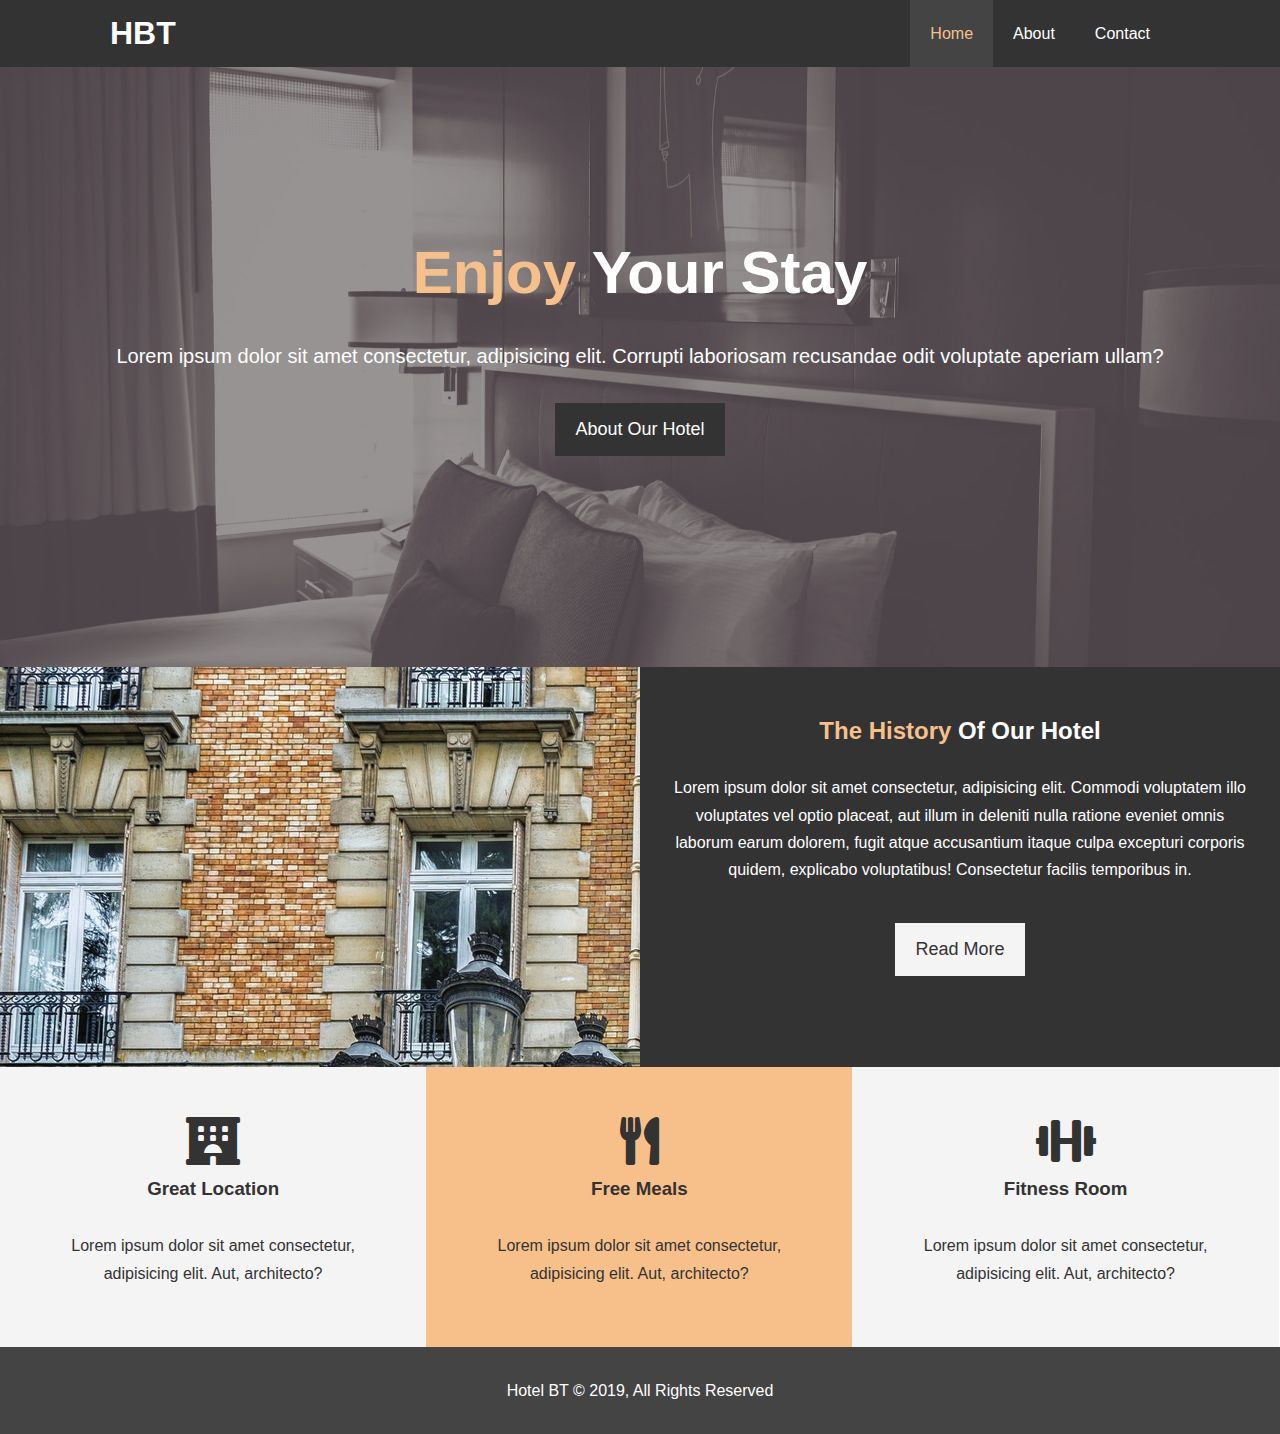
<file: index.html>
<!DOCTYPE html>
<html lang="en">
<head>
  <meta charset="UTF-8">
  <meta name="viewport" content="width=device-width, initial-scale=1.0">
  <meta http-equiv="X-UA-Compatible" content="ie=edge">
  <meta name="description" content="Welcome to the most exdroniray hotel in Boston Massachusets">
  <meta name="keywords" content="hotel, boston hotel">
  <link rel="stylesheet" href="https://use.fontawesome.com/releases/v5.9.0/css/all.css">
  <link rel="stylesheet" href="./css/style.css">
  <link rel="stylesheet" media="screen and (max-width: 768px)" href="./css/mobile.css">
  <title>Hotel BT | Welcome</title>
</head>
<body>
  <header>
    <nav id="navbar">
      <div class="container">
        <h1 class="logo"><a href="index.html">HBT</a></h1>
        <ul>
          <li><a class="current" href="index.html">Home</a></li>
          <li><a href="about.html">About</a></li>
          <li><a href="contact.html">Contact</a></li>
        </ul>
      </div>
    </nav>
    <div id="showcase">
      <div class="container">
        <div class="showcase-content">
          <h1><span class="text-primary">Enjoy</span> Your Stay</h1>
          <p class="lead">Lorem ipsum dolor sit amet consectetur, adipisicing elit. Corrupti laboriosam recusandae odit voluptate aperiam ullam?</p>
          <a class="btn" href="about.html">About Our Hotel</a>
        </div>
      </div>
    </div>
  </header>
  <section id="home-info" class="bg-dark">
    <div class="info-img"></div>
    <div class="info-content">
      <h2><span class="text-primary">The History</span> Of Our Hotel</h2>
      <p>Lorem ipsum dolor sit amet consectetur, adipisicing elit. Commodi voluptatem illo voluptates vel optio placeat, aut illum in deleniti nulla ratione eveniet omnis laborum earum dolorem, fugit atque accusantium itaque culpa excepturi corporis quidem, explicabo voluptatibus! Consectetur facilis temporibus in.</p>
      <a class="btn btn-light" href="about.html">Read More</a>
    </div>
  </section>
  <section id="features">
    <div class="box bg-light">
      <i class="fas fa-hotel fa-3x"></i>
      <h3>Great Location</h3>
      <p>Lorem ipsum dolor sit amet consectetur, adipisicing elit. Aut, architecto?</p>
    </div>
    <div class="box bg-primary">
      <i class="fas fa-utensils fa-3x"></i>
      <h3>Free Meals</h3>
      <p>Lorem ipsum dolor sit amet consectetur, adipisicing elit. Aut, architecto?</p>   
    </div>
    <div class="box bg-light">
      <i class="fas fa-dumbbell fa-3x"></i>
      <h3>Fitness Room</h3>
      <p>Lorem ipsum dolor sit amet consectetur, adipisicing elit. Aut, architecto?</p>     
    </div>
  </section>
  <div class="clr"></div>
  <footer id="main-footer">
    <p>Hotel BT &copy; 2019, All Rights Reserved</p>
  </footer>
</body>
</html>
</file>
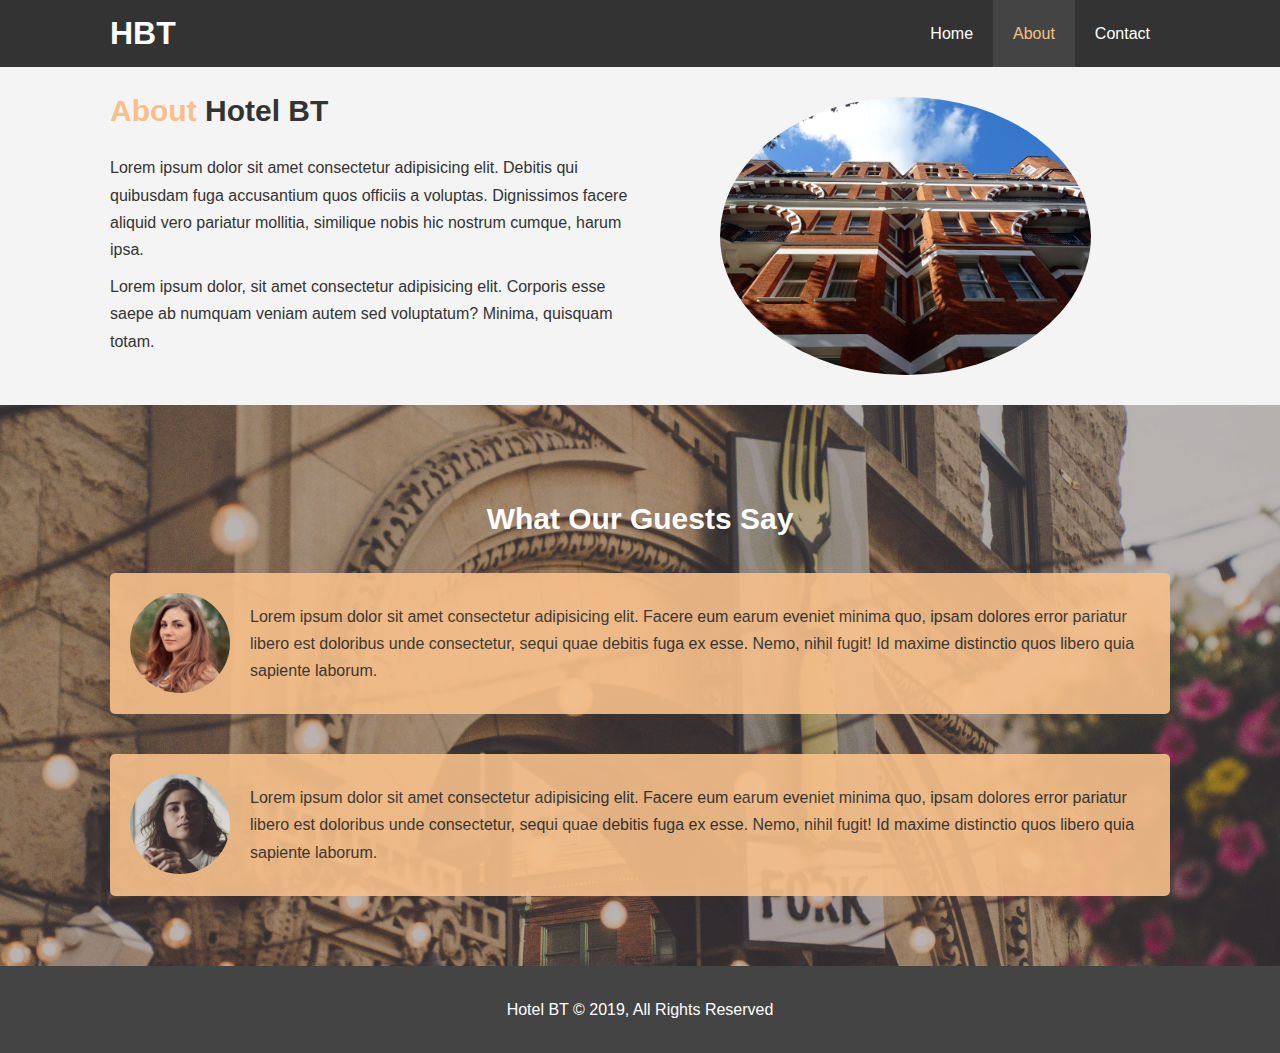
<file: about.html>
<!DOCTYPE html>
<html lang="en">
<head>
  <meta charset="UTF-8">
  <meta name="viewport" content="width=device-width, initial-scale=1.0">
  <meta http-equiv="X-UA-Compatible" content="ie=edge">
  <meta name="description" content="Welcome to the most exdroniray hotel in Boston Massachusets">
  <meta name="keywords" content="hotel, boston hotel">
  <link rel="stylesheet" href="./css/style.css">
  <link rel="stylesheet" media="screen and (max-width: 768px)" href="./css/mobile.css">
  <title>Hotel BT | About</title>
</head>
<body>
  <header>
    <nav id="navbar">
      <div class="container">
        <h1 class="logo"><a href="index.html">HBT</a></h1>
        <ul>
          <li><a href="index.html">Home</a></li>
          <li><a class="current" href="about.html">About</a></li>
          <li><a href="contact.html">Contact</a></li>
        </ul>
      </div>
    </nav>
  </header> 
  <section id="about-info" class="bg-light py-3">
    <div class="container">
      <div class="info-left">
        <h1 class="l-heading"><span class="text-primary">About</span> Hotel BT</h1>
        <p>Lorem ipsum dolor sit amet consectetur adipisicing elit. Debitis qui quibusdam fuga accusantium quos officiis a voluptas. Dignissimos facere aliquid vero pariatur mollitia, similique nobis hic nostrum cumque, harum ipsa.</p>
        <p>Lorem ipsum dolor, sit amet consectetur adipisicing elit. Corporis esse saepe ab numquam veniam autem sed voluptatum? Minima, quisquam totam.</p>
      </div>
      <div class="info-right">
        <img src="./img/photo-2.jpg" alt="hotel">
      </div>
    </div>
  </section>

  <div class="clr"></div>

  <section id="testimonials" class="py-3">
    <div class="container">
      <h2 class="l-heading">What Our Guests Say</h2>
      <div class="testimonial bg-primary">
        <img src="./img/person-1.jpg" alt="Samantha">
        <p>Lorem ipsum dolor sit amet consectetur adipisicing elit. Facere eum earum eveniet minima quo, ipsam dolores error pariatur libero est doloribus unde consectetur, sequi quae debitis fuga ex esse. Nemo, nihil fugit! Id maxime distinctio quos libero quia sapiente laborum.</p>
      </div>
      <div class="testimonial bg-primary">
          <img src="./img/person-2.jpg" alt="Anna">
          <p>Lorem ipsum dolor sit amet consectetur adipisicing elit. Facere eum earum eveniet minima quo, ipsam dolores error pariatur libero est doloribus unde consectetur, sequi quae debitis fuga ex esse. Nemo, nihil fugit! Id maxime distinctio quos libero quia sapiente laborum.</p>
        </div>
    </div>
  </section>

  <footer id="main-footer">
    <p>Hotel BT &copy; 2019, All Rights Reserved</p>
  </footer>
</body>
</html>
</file>
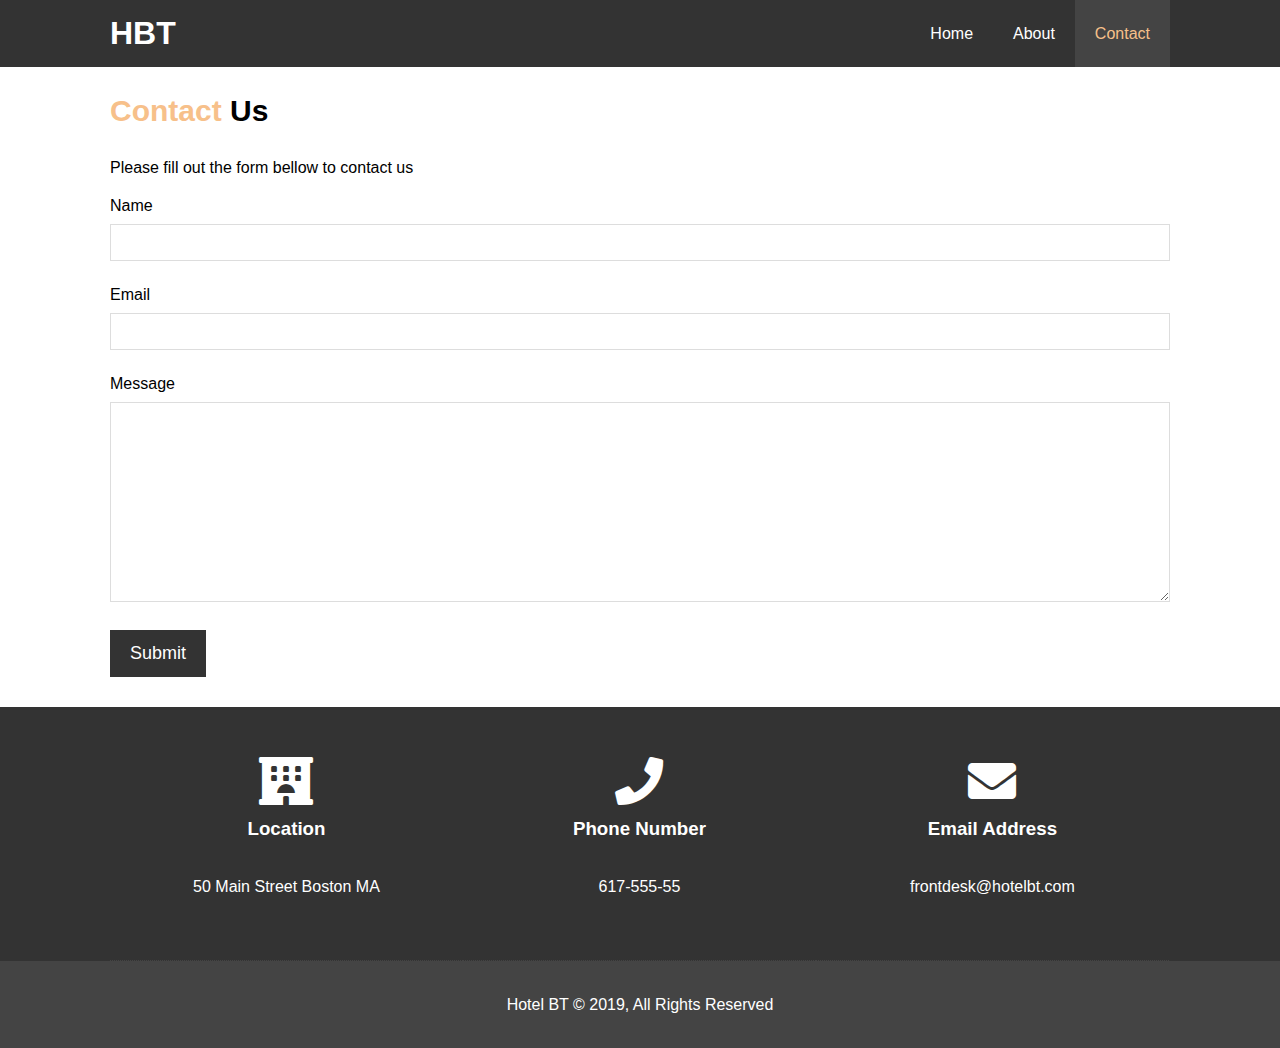
<file: contact.html>
<!DOCTYPE html>
<html lang="en">
<head>
  <meta charset="UTF-8">
  <meta name="viewport" content="width=device-width, initial-scale=1.0">
  <meta http-equiv="X-UA-Compatible" content="ie=edge">
  <meta name="description" content="Welcome to the most exdroniray hotel in Boston Massachusets">
  <meta name="keywords" content="hotel, boston hotel">
  <link rel="stylesheet" href="https://use.fontawesome.com/releases/v5.9.0/css/all.css">
  <link rel="stylesheet" href="./css/style.css">
  <link rel="stylesheet" media="screen and (max-width: 768px)" href="./css/mobile.css">
  <title>Hotel BT | Contact</title>
</head>
<body>
  <header>
    <nav id="navbar">
      <div class="container">
        <h1 class="logo"><a href="index.html">HBT</a></h1>
        <ul>
          <li><a href="index.html">Home</a></li>
          <li><a href="about.html">About</a></li>
          <li><a class="current" href="contact.html">Contact</a></li>
        </ul>
      </div>
    </nav>
  </header> 
  <section id="contact-form" class="py-3">
    <div class="container">
      <h1 class="l-heading"><span class="text-primary">Contact</span> Us</h1>
      <p>Please fill out the form bellow to contact us</p>
      <form action="process.php">
        <div class="form-group">
          <label for="name">Name</label>
          <input type="text" name="name" id="name">
        </div>
        <div class="form-group">
          <label for="email">Email</label>
          <input type="email" name="email" id="email">
        </div>
        <div class="form-group">
          <label for="message">Message</label>
          <textarea type="message" name="message" id="message"></textarea>
        </div>
        <button type="submit" class="btn">Submit</button>
      </form>
    </div>
  </section>
  <section id="contact-info" class="bg-dark">
    <div class="container">
      <div class="box">
        <i class="fas fa-hotel fa-3x"></i>
        <h3>Location</h3>
        <p>50 Main Street Boston MA</p>
      </div>
      <div class="box">
        <i class="fas fa-phone fa-3x"></i>
        <h3>Phone Number</h3>
        <p>617-555-55</p>   
      </div>
      <div class="box">
        <i class="fas fa-envelope fa-3x"></i>
        <h3>Email Address</h3>
        <p>frontdesk@hotelbt.com</p>     
      </div>
    </div>
  </section>
  <footer id="main-footer">
    <p>Hotel BT &copy; 2019, All Rights Reserved</p>
  </footer>
</body>
</html>
</file>
<file: css/mobile.css>
#navbar ul {
  float: none;
  text-align: center;
}

#navbar ul, #navbar ul li {
  float: none;
}

#navbar ul li a {
  padding: 5px;
  border-bottom: #444 dotted 1px;
}

/* Showcase */
#showcase {
  height: 100%;
}

#showcase .showcase-content {
  padding-top: 70px;
  padding-bottom: 30px;
}

/* Home ifo */

#home-info .info-img{
  display: none;
}


#home-info .info-content {
  float: none;
  width: 100%;
}


/* Boxes */
.box {
  float: none;
  width: 100%;
}


/* About */
#about-info .info-right, #about-info .info-left {
  float: none;
  width: 100%;
}

.l-heading {
  text-align: center;
}

#about-info .info-right {
  margin-top: 30px;
}
</file>
<file: css/style.css>
/* Reset */
* {
  margin: 0;
  padding: 0;
  box-sizing: border-box;
}

/* Main */
html, body {
  font-family: 'Segoe UI', Tahoma, Geneva, Verdana, sans-serif;
  line-height: 1.7em;
}

a {
  color: #333;
  text-decoration: none;
}

h1, h2, h3 {
  padding-bottom: 20px;
}

p {
  margin: 10px 0;
}


/* Utilities */
.container {
  margin: auto;
  max-width: 1100px;
  overflow: auto;
  padding: 0 20px;
}

.text-primary {
  color: #f7c08a;
}

.lead {
  font-size: 20px;
}

.btn {
  display: inline-block;
  font-size: 18px;
  color: white;
  background: #333;
  padding: 13px 20px;
  border: none;
  cursor: pointer;
}

.btn:hover {
  background: #f7c08a;
  color: #333;
}

.btn-light {
  background: #f4f4f4;
  color: #333;
}

.bg-dark {
  background: #333;
  color: #fff;
}

.bg-light {
  background: #f4f4f4;
  color: #333;
}

.bg-primary {
  color: #333;
  background: #f7c08a;
}

.clr {
  clear: both;
}

.l-heading {
  font-size: 30px;
}

.py-1 { padding: 10px 0; }
.py-2 { padding: 20px 0; }
.py-3 { padding: 30px 0; }


/* Navbar */
#navbar {
  background: #333;
  color: white;
  overflow: auto;
}

#navbar a{
  color: #fff;
}

#navbar .logo {
  float: left;
  padding-top: 20px;
}

#navbar ul {
  list-style: none;
  float: right;
}

#navbar ul li {
  float: left;
}

#navbar ul li a {
  display: block;
  padding: 20px;
  text-align: center;
}

#navbar ul li a:hover, 
#navbar ul li a.current {
  background: #444;
  color: #f7c08a;
}


/* Showcase */
#showcase {
  background: url('../img/showcase.jpg') no-repeat center center/cover;
  height: 600px;
}

#showcase .showcase-content {
  color: #fff;
  text-align: center;
  padding-top: 170px;
}

#showcase .showcase-content h1 {
  font-size: 60px;
  line-height: 1.2em;
}

#showcase .showcase-content p {
  padding-bottom: 20px;
  line-height: 1.7em;
}


/* Home info */
#home-info {
  height: 400px;
}

#home-info .info-img {
  float: left;
  width: 50%;
  background: url('../img/photo-1.jpg') no-repeat;
  min-height: 100%;
}

#home-info .info-content {
  float: right;
  width: 50%;
  min-height: 100%;
  text-align: center;
  padding: 50px 30px;
  overflow: hidden;
}

#home-info .info-content p {
  padding-bottom: 30px;
}


/* Features */
.box {
  float: left;
  width: 33.3%;
  padding: 50px;
  text-align: center;
}

.box i {
  margin-bottom: 10px;
}




/* About Info */
#about-info .info-right {
  float: right;
  width: 50%;
  min-height: 100%;
}

#about-info .info-right img {
  display: block;
  margin: auto;
  width: 70%;
  border-radius: 50%;
}

#about-info .info-left {
  float: left;
  width: 50%;
  min-height: 100%;
}



/* Testimonials */
#testimonials {
  height: 100%;
  background: url('../img/test-bg.jpg') no-repeat center center/cover;
  padding-top: 100px;
}

#testimonials h2 {
  color: white;
  text-align: center;
  padding-bottom: 40px;
}

#testimonials .testimonial {
  padding: 20px;
  margin-bottom: 40px;
  border-radius: 5px;
  opacity: 0.9;
}

#testimonials .testimonial img {
  width: 100px;
  float: left;
  margin-right: 20px;
  border-radius: 50%;
}



/* Contact Form */
#contact-form .form-group {
  margin-bottom: 20px;
}

#contact-form label {
  display: block;
  margin-bottom: 5px;
}

#contact-form input, #contact-form textarea {
  width: 100%;
  padding: 10px;
  border: 1px #ddd solid;
}

#contact-form textarea {
  height: 200px;
}

#contact-form input:focus, #contact-form textarea:focus {
  outline: none;
  border-color: #f7c08a;
}



/* Footer */
#main-footer {
  text-align: center;
  background: #444;
  color: #fff;
  padding: 20px;
}




/* Contact */
#contact-info .box{   
 border-bottom: #444 dotted 1px; 
}
</file>
